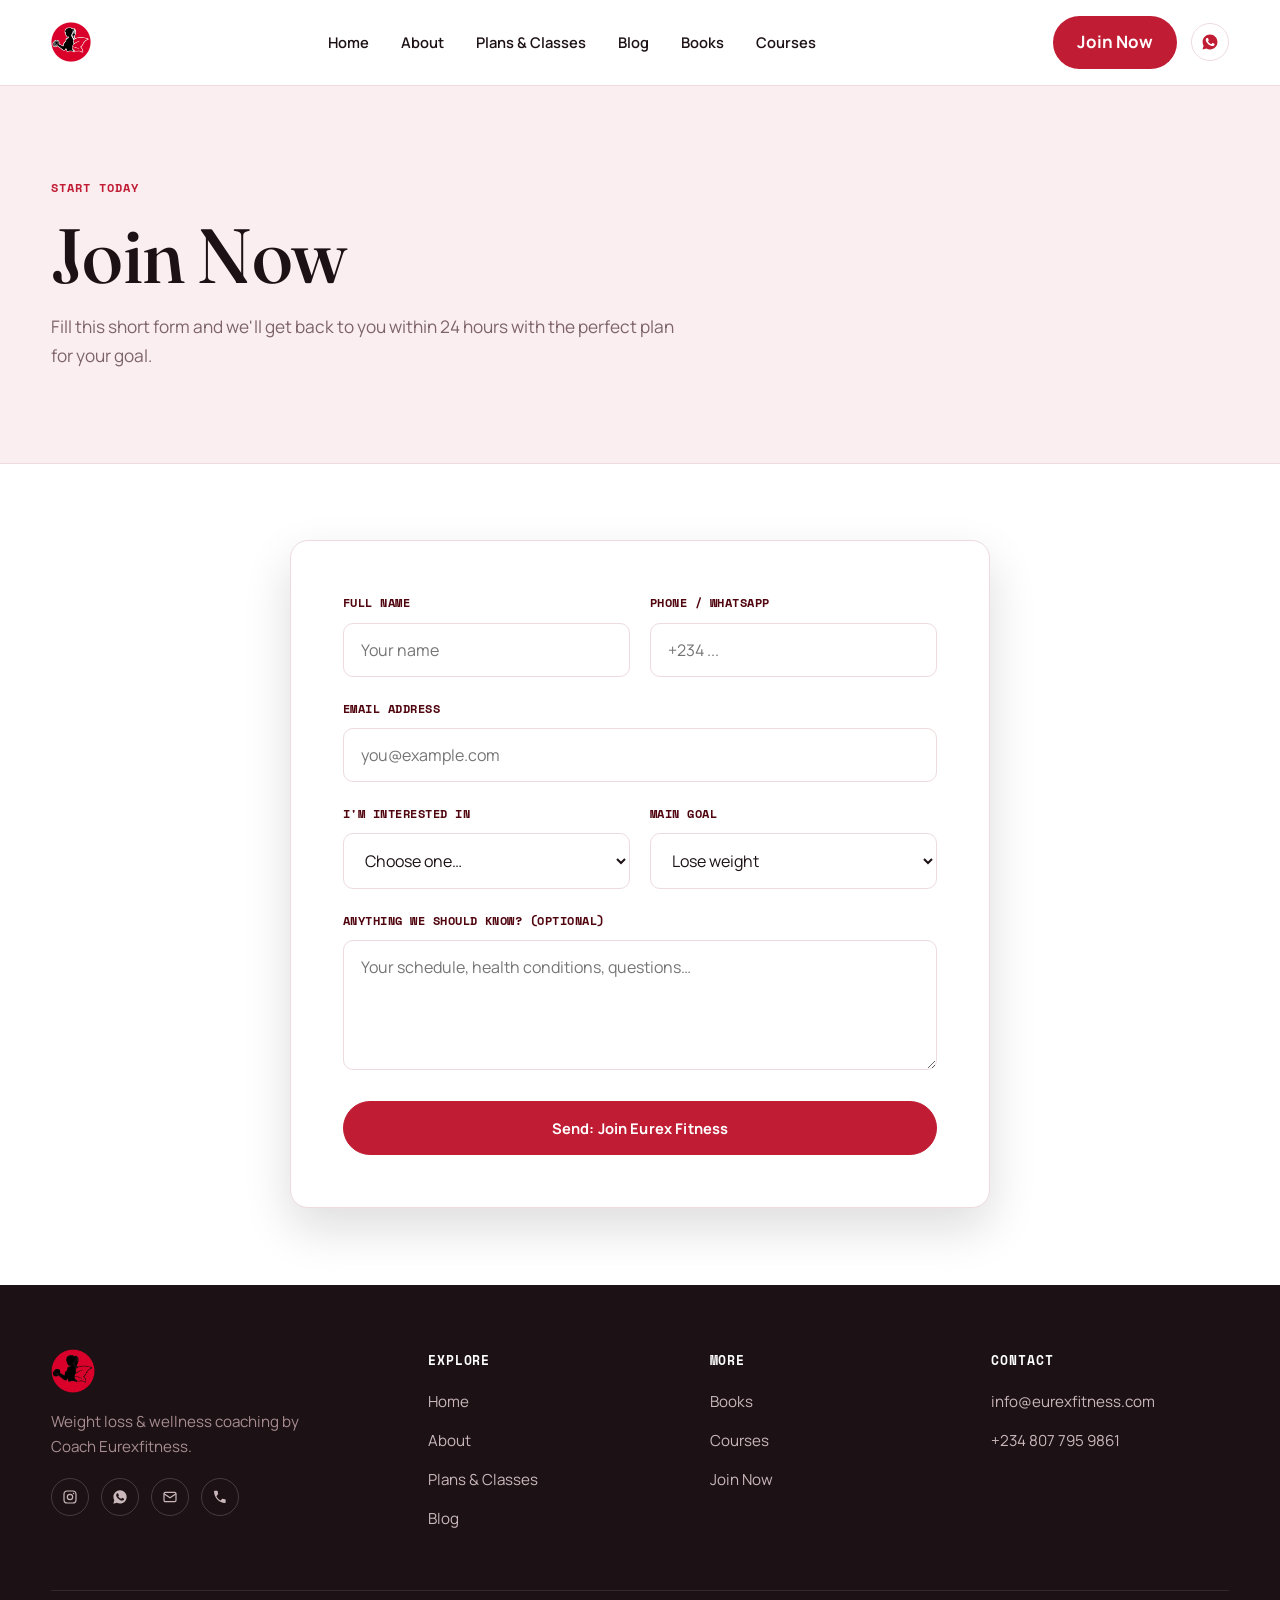
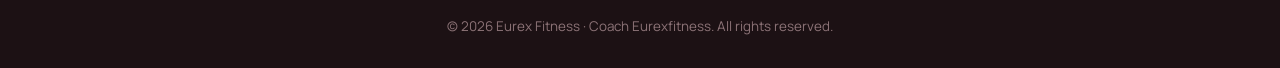
<file: join.html>
<!DOCTYPE html>
<html lang="en">
<head>
  <meta charset="UTF-8">
  <meta name="viewport" content="width=device-width, initial-scale=1.0">
  <title>Join Now | Eurex Fitness</title>
  <meta name="description" content="Join Eurex Fitness: classes, weight-loss coaching, books and courses by Coach Eurexfitness.">
  <link rel="icon" href="assets/favicon.png" type="image/png">
  <link rel="preconnect" href="https://fonts.googleapis.com">
  <link rel="preconnect" href="https://fonts.gstatic.com" crossorigin>
  <link href="https://fonts.googleapis.com/css2?family=Fraunces:ital,opsz,wght@0,9..144,400;0,9..144,500;0,9..144,600;1,9..144,500&family=Manrope:wght@400;500;600;700;800&family=Space+Mono:wght@400;700&display=swap" rel="stylesheet">
  <link rel="stylesheet" href="css/styles.css">
</head>
<body data-page="join">
  <header class="site-header" id="site-header"></header>
  <section class="page-hero" id="page-hero"></section>

  <section class="section">
    <div class="wrap">
      <div class="form-card">
        <!-- This form works automatically on Netlify.
             Submissions appear in your Netlify dashboard under "Forms". -->
        <form name="join-eurex" method="POST" data-netlify="true"
              netlify-honeypot="bot-field" action="/success.html">
          <input type="hidden" name="form-name" value="join-eurex">
          <p style="display:none"><label>Don't fill this out: <input name="bot-field"></label></p>

          <div class="form-row">
            <div class="field">
              <label for="name">Full name</label>
              <input type="text" id="name" name="name" required placeholder="Your name">
            </div>
            <div class="field">
              <label for="phone">Phone / WhatsApp</label>
              <input type="tel" id="phone" name="phone" required placeholder="+234 ...">
            </div>
          </div>

          <div class="field">
            <label for="email">Email address</label>
            <input type="email" id="email" name="email" required placeholder="you@example.com">
          </div>

          <div class="form-row">
            <div class="field">
              <label for="interest">I'm interested in</label>
              <select id="interest" name="interest" required>
                <option value="">Choose one…</option>
                <option>Group Classes</option>
                <option>Weight-Loss Program</option>
                <option>VIP Coaching</option>
                <option>Books</option>
                <option>Courses</option>
                <option>Not sure yet, recommend for me</option>
              </select>
            </div>
            <div class="field">
              <label for="goal">Main goal</label>
              <select id="goal" name="goal">
                <option>Lose weight</option>
                <option>Get fit / tone up</option>
                <option>Improve overall wellness</option>
                <option>Other</option>
              </select>
            </div>
          </div>

          <div class="field">
            <label for="message">Anything we should know? (optional)</label>
            <textarea id="message" name="message" placeholder="Your schedule, health conditions, questions…"></textarea>
          </div>

          <button type="submit" class="btn btn-solid btn-wide">Send: Join Eurex Fitness</button>
        </form>
      </div>
    </div>
  </section>

  <footer class="site-footer" id="site-footer"></footer>
  <script src="js/content.js"></script>
  <script src="js/posts.js"></script>
  <script src="js/app.js"></script>
</body>
</html>
</file>
<file: css/styles.css>
/* ============================================================
   EUREX FITNESS: DESIGN SYSTEM
   You normally don't need to touch this file.
   To change the main red colour, edit --red below.
   ============================================================ */

:root {
  /* ---- Color ---- */
  --ink:        #1C1114;
  --wine:       #50040E;
  --red:        #C01D35;
  --red-bright: #DE2843;
  --red-deep:   #7A0615;
  --gold:       #B8933B;
  --paper:      #FFFFFF;
  --blush:      #FBEEF0;
  --blush-deep: #F3D9DD;
  --line:       #EDDBDD;
  --muted:      #7C6468;
  --muted-lt:   #A78D91;

  /* ---- Type ---- */
  --display: "Fraunces", "Iowan Old Style", Georgia, serif;
  --body:    "Manrope", system-ui, -apple-system, sans-serif;
  --mono:    "Space Mono", ui-monospace, monospace;

  --radius: 18px;
  --radius-sm: 10px;
  --shadow: 0 20px 48px rgba(28, 17, 20, .14);
  --shadow-sm: 0 8px 22px rgba(28, 17, 20, .08);
}

* { margin: 0; padding: 0; box-sizing: border-box; }
html { scroll-behavior: smooth; }
@media (prefers-reduced-motion: reduce) {
  html { scroll-behavior: auto; }
  *, *::before, *::after { animation: none !important; transition: none !important; }
  /* Keep the marquee scrolling: it's a branding element, not motion that
     causes discomfort, so it's exempt from the reduced-motion cutoff. */
  .marquee-track { animation: scroll-left 32s linear infinite !important; }
}

body {
  font-family: var(--body);
  color: var(--ink);
  background: var(--paper);
  line-height: 1.7;
  font-size: 17px;
  -webkit-font-smoothing: antialiased;
}

img { max-width: 100%; display: block; }
a { color: var(--red); text-decoration: none; }
a:focus-visible, button:focus-visible, input:focus-visible, textarea:focus-visible, select:focus-visible {
  outline: 3px solid var(--red); outline-offset: 3px; border-radius: 4px;
}

.wrap { width: min(1200px, 92%); margin: 0 auto; }
.wrap-narrow { width: min(760px, 92%); margin: 0 auto; }

/* ---------- Typography ---------- */
h1, h2, h3, .display {
  font-family: var(--display);
  font-weight: 600;
  letter-spacing: -0.01em;
  line-height: 1.04;
  color: var(--ink);
}
h1 { font-size: clamp(2.6rem, 6vw, 4.8rem); font-weight: 500; }
h2 { font-size: clamp(2rem, 4.4vw, 3.1rem); }
h3 { font-size: 1.3rem; font-weight: 600; }
.italic { font-style: italic; }

.eyebrow {
  display: flex;
  align-items: center;
  gap: 10px;
  font-family: var(--mono);
  font-weight: 700;
  font-size: .74rem;
  letter-spacing: .08em;
  text-transform: uppercase;
  color: var(--red);
  margin-bottom: 18px;
}
.section-head { max-width: 640px; margin-bottom: 48px; }
.section-head p { color: var(--muted); margin-top: 16px; font-size: 1.06rem; }
.section-head.center { margin-left: auto; margin-right: auto; text-align: center; }
.section-head.center .eyebrow { justify-content: center; }

/* ---------- Buttons ---------- */
.btn {
  display: inline-flex;
  align-items: center;
  gap: 8px;
  padding: 16px 32px;
  border-radius: 999px;
  font-weight: 700;
  font-size: .92rem;
  letter-spacing: .01em;
  border: 1.5px solid var(--red);
  cursor: pointer;
  transition: transform .18s ease, background .2s ease, color .2s ease, box-shadow .2s ease, border-color .2s ease;
  font-family: var(--body);
}
.btn-solid { background: var(--red); color: #fff; }
.btn-solid:hover { background: var(--red-deep); border-color: var(--red-deep); transform: translateY(-2px); box-shadow: 0 14px 28px rgba(122,15,34,.28); }
.btn-ghost { background: transparent; color: var(--red); }
.btn-ghost:hover { background: var(--red); color: #fff; transform: translateY(-2px); }
.btn-light { background: #fff; color: var(--red); border-color: #fff; }
.btn-light:hover { transform: translateY(-2px); box-shadow: 0 14px 30px rgba(0,0,0,.28); }
.btn-outline-light { background: transparent; color: #fff; border-color: rgba(255,255,255,.5); }
.btn-outline-light:hover { background: rgba(255,255,255,.12); border-color: #fff; }
.btn-wide { width: 100%; justify-content: center; }

/* ---------- Header ---------- */
.site-header {
  position: sticky; top: 0; z-index: 60;
  background: rgba(255,255,255,.92);
  backdrop-filter: blur(12px);
  border-bottom: 1px solid var(--line);
}
.nav {
  display: grid; grid-template-columns: auto 1fr auto; align-items: center; gap: 24px;
  padding: 16px 0;
}
.logo { display: flex; align-items: center; gap: 10px; justify-self: start; }
.logo img { height: 40px; width: auto; }
.nav-links { display: flex; align-items: center; justify-content: center; gap: 30px; list-style: none; justify-self: center; }
.nav-mobile-cta { display: none; }
.nav-actions { display: flex; align-items: center; gap: 14px; justify-self: end; }
.nav-actions .nav-cta { white-space: nowrap; }
.nav-whatsapp {
  width: 38px; height: 38px; border-radius: 50%;
  display: flex; align-items: center; justify-content: center;
  color: var(--red); border: 1px solid var(--line);
  transition: background .15s ease, color .15s ease, border-color .15s ease;
}
.nav-whatsapp:hover { background: var(--red); border-color: var(--red); color: #fff; }
.nav-links a {
  color: var(--ink); font-weight: 600; font-size: .92rem;
  padding: 6px 1px; border-bottom: 1.5px solid transparent;
  transition: color .15s ease, border-color .15s ease;
}
.nav-links a:hover { color: var(--red); }
.nav-links a.active { color: var(--red); border-bottom-color: var(--red); }
.nav-cta {
  background: var(--red); color: #fff; padding: 12px 24px; border-radius: 999px;
  border-bottom: none; font-weight: 700;
}
.nav-cta:hover { background: var(--red-deep); }

.nav-toggle {
  display: none;
  background: none; border: none; cursor: pointer;
  width: 44px; height: 44px; position: relative;
}
.nav-toggle span {
  position: absolute; left: 9px; width: 26px; height: 2.5px;
  background: var(--ink); border-radius: 2px; transition: .25s ease;
}
.nav-toggle span:nth-child(1) { top: 15px; }
.nav-toggle span:nth-child(2) { top: 21px; }
.nav-toggle span:nth-child(3) { top: 27px; }
.nav-toggle[aria-expanded="true"] span:nth-child(1) { top: 21px; transform: rotate(45deg); }
.nav-toggle[aria-expanded="true"] span:nth-child(2) { opacity: 0; }
.nav-toggle[aria-expanded="true"] span:nth-child(3) { top: 21px; transform: rotate(-45deg); }

/* ---------- Hero ---------- */
.hero { padding: clamp(48px, 7vw, 76px) 0 0; overflow: hidden; }
.hero-grid {
  display: grid; grid-template-columns: 1fr .92fr; gap: 64px; align-items: center;
}
.hero .eyebrow { color: var(--red); }
.hero h1 { white-space: pre-line; }
.hero p.lead { font-size: 1.15rem; color: var(--muted); max-width: 460px; margin: 24px 0 34px; }
.hero-actions { display: flex; gap: 14px; flex-wrap: wrap; }

.hero-media {
  position: relative;
  border-radius: var(--radius);
  overflow: hidden;
  box-shadow: var(--shadow);
  aspect-ratio: 4/5;
  clip-path: polygon(0 0, 100% 0, 100% 92%, 88% 100%, 0 100%);
}
.hero-media img, .ph { width: 100%; height: 100%; object-fit: cover; }
.hero-media::after {
  content: "";
  position: absolute; inset: 0;
  background: linear-gradient(200deg, rgba(28,17,20,0) 45%, rgba(122,15,34,.55) 100%);
  pointer-events: none;
}
.hero-media .float-card {
  position: absolute; left: 24px; bottom: 24px; z-index: 2;
  background: rgba(255,255,255,.95);
  backdrop-filter: blur(6px);
  border-radius: var(--radius-sm);
  padding: 16px 20px;
  box-shadow: var(--shadow-sm);
  display: flex; align-items: center; gap: 12px;
}
.float-card .fc-num { font-family: var(--display); font-size: 1.6rem; color: var(--red); line-height: 1; }
.float-card .fc-lbl { font-size: .76rem; font-weight: 700; color: var(--muted); letter-spacing: .03em; max-width: 110px; line-height: 1.25; }

/* placeholder block shown until real photos are added */
.ph {
  display: flex; align-items: center; justify-content: center;
  position: relative;
  background:
    radial-gradient(circle at 30% 20%, rgba(255,255,255,.14), transparent 55%),
    linear-gradient(150deg, var(--wine) 0%, var(--red) 65%, var(--red-bright) 100%);
  color: rgba(255,255,255,.92);
  font-family: var(--mono);
  font-size: .78rem;
  letter-spacing: .1em;
  text-transform: uppercase;
  text-align: center;
  padding: 20px;
}
.ph::before {
  content: "";
  position: absolute; inset: 0;
  background-image: url("data:image/svg+xml,%3Csvg xmlns='http://www.w3.org/2000/svg' width='140' height='140'%3E%3Cfilter id='n'%3E%3CfeTurbulence type='fractalNoise' baseFrequency='0.9' numOctaves='2' stitchTiles='stitch'/%3E%3C/filter%3E%3Crect width='100%25' height='100%25' filter='url(%23n)' opacity='0.06'/%3E%3C/svg%3E");
  mix-blend-mode: overlay;
}

/* ---------- Proof marquee (signature element) ---------- */
.marquee-band {
  background: var(--ink);
  color: var(--blush);
  overflow: hidden;
  padding: 22px 0;
  margin-top: clamp(48px, 7vw, 76px);
  transform: rotate(-1.1deg);
  transform-origin: center;
  border-top: 1px solid rgba(255,255,255,.08);
  border-bottom: 1px solid rgba(255,255,255,.08);
}
.marquee-track {
  display: flex;
  width: max-content;
  animation: scroll-left 32s linear infinite;
}
.marquee-track span {
  font-family: var(--display);
  font-style: italic;
  font-weight: 500;
  font-size: 1.35rem;
  white-space: nowrap;
  padding: 0 28px;
  display: flex;
  align-items: center;
  gap: 28px;
}
.marquee-track span::after {
  content: "✦";
  color: var(--red-bright);
  font-style: normal;
  font-size: .9rem;
}
@keyframes scroll-left {
  from { transform: translateX(0); }
  to { transform: translateX(-50%); }
}

/* ---------- Stat row ---------- */
.stat-row {
  display: grid; grid-template-columns: repeat(4, 1fr);
  gap: 0;
}
.stat { padding: 12px 20px; text-align: left; border-left: 1.5px solid var(--line); }
.stat:first-child { border-left: none; padding-left: 0; }
.stat .num { font-family: var(--display); font-size: 2.3rem; color: var(--ink); line-height: 1; }
.stat .lbl { font-size: .78rem; font-weight: 700; letter-spacing: .04em; text-transform: uppercase; color: var(--muted); margin-top: 8px; }

/* ---------- Sections ---------- */
.section { padding: clamp(48px, 6vw, 84px) 0; }
#pillars { padding-bottom: 4px; }
.section.alt { background: var(--blush); }
.section.dark { background: var(--ink); color: #EFE3E5; }
.section.dark h2, .section.dark h3 { color: #fff; }
.section.tight-top { padding-top: clamp(40px,6vw,64px); }

/* ---------- Pillars (numbered, editorial) ---------- */
.pillar-list { display: flex; flex-direction: column; max-width: 700px; }
.pillar-row {
  display: grid; grid-template-columns: 90px 1fr; gap: 28px;
  padding: 34px 0;
  border-top: 1px solid var(--line);
  align-items: start;
}
.pillar-list .pillar-row:last-child { border-bottom: 1px solid var(--line); }
.pillar-mark { font-family: var(--display); font-size: 1.6rem; color: var(--muted-lt); font-style: italic; }
.pillar-row h3 { margin-bottom: 8px; }
.pillar-row p { color: var(--muted); max-width: 560px; }

/* ---------- How it works ---------- */
.steps-grid { display: grid; grid-template-columns: repeat(3, 1fr); gap: 32px; }
.step-card { position: relative; padding-top: 8px; }
.step-num {
  font-family: var(--display); font-style: italic; font-size: 3.2rem;
  color: var(--blush-deep); line-height: 1; margin-bottom: 14px;
}
.step-card h3 { margin-bottom: 10px; }
.step-card p { color: var(--muted); font-size: .98rem; }

/* generic card (used in about values etc.) */
.card-grid { display: grid; grid-template-columns: repeat(auto-fit, minmax(240px, 1fr)); gap: 22px; }
.card {
  background: #fff; border: 1px solid var(--line); border-radius: var(--radius);
  padding: 30px 26px;
  transition: transform .18s ease, box-shadow .18s ease, border-color .18s ease;
}
.card:hover { transform: translateY(-4px); box-shadow: var(--shadow-sm); border-color: var(--blush-deep); }
.card h3 { margin-bottom: 10px; color: var(--wine); font-size: 1.15rem; }
.card p { color: var(--muted); font-size: .97rem; }

/* ---------- Pricing ---------- */
.pricing-grid { display: grid; grid-template-columns: repeat(auto-fit, minmax(280px, 1fr)); gap: 26px; align-items: stretch; }
.price-card {
  display: flex; flex-direction: column; position: relative;
  background: #fff; border: 1px solid var(--line); border-radius: var(--radius); padding: 34px 30px;
}
.price-card .price { font-family: var(--display); font-size: 2.6rem; color: var(--ink); margin: 10px 0 2px; }
.price-card .period { color: var(--muted); font-weight: 700; font-size: .84rem; font-family: var(--body); }
.price-card .btn { margin-top: auto; justify-content: center; }
.price-card.featured { border: 1.5px solid var(--red); box-shadow: var(--shadow); background: linear-gradient(180deg, #fff 0%, var(--blush) 180%); }
.badge {
  position: absolute; top: -14px; left: 30px;
  background: var(--red); color: #fff;
  font-family: var(--mono);
  font-size: .68rem; font-weight: 700; letter-spacing: .08em; text-transform: uppercase;
  padding: 7px 16px; border-radius: 999px;
}
.tick-list { margin: 20px 0 28px; list-style: none; }
.tick-list li { padding-left: 28px; position: relative; margin-bottom: 12px; color: var(--ink); font-size: .96rem; }
.tick-list li::before {
  content: ""; position: absolute; left: 0; top: 7px;
  width: 13px; height: 7px;
  border-left: 2px solid var(--red); border-bottom: 2px solid var(--red);
  transform: rotate(-45deg);
}

/* ---------- Testimonials with avatars ---------- */
.quote-scroller {
  display: grid; grid-template-columns: repeat(auto-fit, minmax(280px, 1fr)); gap: 22px;
}
.quote-card {
  background: #fff; border-radius: var(--radius); padding: 32px 28px;
  box-shadow: var(--shadow-sm);
  display: flex; flex-direction: column; gap: 18px;
  border: 1px solid var(--line);
}
.quote-card p.quote-text {
  font-family: var(--display); font-style: italic; font-size: 1.12rem; color: var(--ink); line-height: 1.55;
}
.quote-foot { display: flex; align-items: center; gap: 14px; margin-top: auto; }
.avatar {
  width: 50px; height: 50px; border-radius: 50%;
  background: linear-gradient(150deg, var(--red), var(--wine));
  color: #fff; font-family: var(--display); font-weight: 600; font-size: 1.1rem;
  display: flex; align-items: center; justify-content: center;
  flex-shrink: 0; overflow: hidden;
}
.avatar img { width: 100%; height: 100%; object-fit: cover; }
.quote-who .name { font-weight: 800; font-size: .92rem; }
.quote-who .result { font-size: .8rem; color: var(--red); font-weight: 700; font-family: var(--mono); }

/* ---------- Blog ---------- */
.post-grid { display: grid; grid-template-columns: repeat(auto-fill, minmax(320px, 1fr)); gap: 30px; }
.post-card { overflow: hidden; padding: 0; display: flex; flex-direction: column; border-radius: var(--radius); }
.post-card .thumb { aspect-ratio: 16/10; overflow: hidden; }
.post-card .thumb img { width: 100%; height: 100%; object-fit: cover; transition: transform .35s ease; }
.post-card:hover .thumb img { transform: scale(1.045); }
.post-card .body { padding: 26px 26px 30px; display: flex; flex-direction: column; flex: 1; }
.post-meta { font-family: var(--mono); font-size: .72rem; font-weight: 700; letter-spacing: .06em; text-transform: uppercase; color: var(--red); margin-bottom: 12px; }
.post-card h3 { font-family: var(--display); font-weight: 600; font-size: 1.34rem; line-height: 1.3; }
.post-card h3 a { color: var(--ink); }
.post-card h3 a:hover { color: var(--red); }
.post-card p { color: var(--muted); font-size: .96rem; margin: 12px 0 18px; }
.read-more { margin-top: auto; font-weight: 700; font-size: .88rem; display: inline-flex; align-items: center; gap: 6px; }

/* Single article */
.article { max-width: 740px; margin: 0 auto; }
.article .post-hero { aspect-ratio: 16/8; border-radius: var(--radius); overflow: hidden; margin: 32px 0 40px; }
.article .post-hero img { width: 100%; height: 100%; object-fit: cover; }
.article h1 { font-size: clamp(2rem, 5vw, 3.2rem); }
.article-body p { margin-bottom: 22px; font-size: 1.05rem; }
.article-body h2 { font-family: var(--display); font-weight: 600; font-size: 1.5rem; margin: 38px 0 14px; color: var(--wine); }
.article-body ul { margin: 0 0 22px 22px; }
.article-body li { margin-bottom: 9px; }

/* ---------- Forms ---------- */
.form-card { background: #fff; border: 1px solid var(--line); border-radius: var(--radius); box-shadow: var(--shadow); padding: clamp(30px, 5vw, 52px); max-width: 700px; margin: 0 auto; }
.form-row { display: grid; grid-template-columns: 1fr 1fr; gap: 20px; }
.field { margin-bottom: 22px; }
.field label { display: block; font-family: var(--mono); font-weight: 700; font-size: .74rem; letter-spacing: .04em; text-transform: uppercase; margin-bottom: 9px; color: var(--wine); }
.field input, .field select, .field textarea {
  width: 100%; padding: 15px 17px;
  border: 1.5px solid var(--line); border-radius: var(--radius-sm);
  font-family: var(--body); font-size: 1rem; color: var(--ink);
  background: #fff;
  transition: border-color .15s ease;
}
.field input:focus, .field select:focus, .field textarea:focus { outline: none; border-color: var(--red); }
.field textarea { min-height: 130px; resize: vertical; }

/* ---------- Big CTA band ---------- */
.cta-band {
  position: relative;
  background: linear-gradient(155deg, var(--wine) 0%, var(--red-deep) 55%, var(--red) 100%);
  color: #fff; text-align: center;
  padding: clamp(48px, 6vw, 76px) 0;
  overflow: hidden;
}
.cta-band::before {
  content: "";
  position: absolute; inset: 0;
  background-image: url("data:image/svg+xml,%3Csvg xmlns='http://www.w3.org/2000/svg' width='160' height='160'%3E%3Cfilter id='n'%3E%3CfeTurbulence type='fractalNoise' baseFrequency='0.85' numOctaves='2' stitchTiles='stitch'/%3E%3C/filter%3E%3Crect width='100%25' height='100%25' filter='url(%23n)' opacity='0.05'/%3E%3C/svg%3E");
  mix-blend-mode: overlay;
}
.cta-band > .wrap { position: relative; z-index: 1; }
.cta-band .eyebrow { color: #FFC9D2; justify-content: center; }
.cta-band .eyebrow::before { display: none; }
.cta-band h2 { color: #fff; }
.cta-band p { color: #FFE0E5; max-width: 520px; margin: 16px auto 34px; font-size: 1.08rem; }
.cta-actions { display: flex; gap: 14px; justify-content: center; flex-wrap: wrap; }

/* ---------- Footer ---------- */
.site-footer { background: var(--ink); color: #C9B7BB; padding: 64px 0 30px; }
.footer-top { display: grid; grid-template-columns: 1.4fr 1fr 1fr 1fr; gap: 44px; margin-bottom: 48px; }
.site-footer h4 { color: #fff; font-family: var(--mono); text-transform: uppercase; letter-spacing: .07em; margin-bottom: 16px; font-size: .82rem; }
.site-footer ul { list-style: none; }
.site-footer li { margin-bottom: 10px; }
.site-footer a { color: #C9B7BB; font-size: .95rem; }
.site-footer a:hover { color: #fff; }
.footer-logo img { height: 44px; margin-bottom: 16px; }
.footer-logo p { font-size: .95rem; max-width: 260px; color: #A78D91; }
.footer-social { display: flex; gap: 12px; margin-top: 18px; }
.footer-social a {
  width: 38px; height: 38px; border-radius: 50%;
  border: 1px solid rgba(255,255,255,.18);
  display: flex; align-items: center; justify-content: center;
  font-size: .8rem;
}
.footer-social a:hover { background: var(--red); border-color: var(--red); color: #fff; }
.copyright { border-top: 1px solid rgba(255,255,255,.1); padding-top: 24px; font-size: .84rem; color: #8C7377; text-align: center; }

/* ---------- Popup ---------- */
.popup-overlay {
  position: fixed; inset: 0; z-index: 100;
  background: rgba(28, 17, 20, .68);
  display: flex; align-items: center; justify-content: center;
  padding: 20px;
  opacity: 0; pointer-events: none; transition: opacity .28s ease;
}
.popup-overlay.show { opacity: 1; pointer-events: auto; }
.popup {
  background: #fff; border-radius: 20px; overflow: hidden;
  max-width: 440px; width: 100%;
  box-shadow: 0 36px 90px rgba(0,0,0,.42);
  transform: translateY(18px) scale(.97); transition: transform .28s ease;
  position: relative;
}
.popup-overlay.show .popup { transform: translateY(0) scale(1); }
.popup-img { aspect-ratio: 16/8; background: var(--blush); }
.popup-img img { width: 100%; height: 100%; object-fit: cover; }
.popup-body { padding: 32px 32px 36px; text-align: center; }
.popup-body h3 { color: var(--wine); font-size: 1.5rem; margin-bottom: 12px; }
.popup-body p { color: var(--muted); font-size: .97rem; margin-bottom: 24px; }
.popup-close {
  position: absolute; top: 14px; right: 14px; z-index: 2;
  width: 38px; height: 38px; border-radius: 50%;
  background: #fff; border: none; cursor: pointer;
  font-size: 1.1rem; line-height: 1; color: var(--ink);
  box-shadow: 0 4px 14px rgba(0,0,0,.35);
  display: flex; align-items: center; justify-content: center;
}
.popup-close:hover { background: var(--blush); }

/* ---------- Page hero (inner pages) ---------- */
.page-hero { background: var(--blush); padding: clamp(56px, 8vw, 92px) 0; border-bottom: 1px solid var(--line); }
.page-hero p { color: var(--muted); max-width: 640px; margin-top: 16px; font-size: 1.08rem; }

/* ---------- About ---------- */
.about-grid { display: grid; grid-template-columns: .85fr 1.15fr; gap: 60px; align-items: start; }
.about-media { border-radius: var(--radius); overflow: hidden; box-shadow: var(--shadow); aspect-ratio: 4/5; position: sticky; top: 110px; }
.about-media img { width: 100%; height: 100%; object-fit: cover; }
.about-copy p { margin-bottom: 20px; color: #3C2E32; font-size: 1.04rem; }
.credential-list { list-style: none; margin: 26px 0 40px; }
.credential-list li {
  padding: 14px 0; border-top: 1px solid var(--line);
  display: flex; align-items: center; gap: 12px; font-weight: 600; font-size: .96rem;
}
.credential-list li:last-child { border-bottom: 1px solid var(--line); }
.credential-list li::before { content: "✦"; color: var(--red); font-size: .8rem; }

/* ---------- Books / courses ---------- */
.product-grid { display: grid; grid-template-columns: repeat(auto-fill, minmax(290px, 1fr)); gap: 28px; }
.product-card { padding: 0; overflow: hidden; display: flex; flex-direction: column; border-radius: var(--radius); }
.product-card .thumb { aspect-ratio: 4/3; overflow: hidden; }
.product-card .thumb img { width: 100%; height: 100%; object-fit: cover; }
.product-card .body { padding: 28px; display: flex; flex-direction: column; flex: 1; }
.product-card .price-tag { font-family: var(--display); color: var(--red); font-size: 1.6rem; margin: 8px 0 12px; }
.product-card .meta { font-family: var(--mono); font-size: .74rem; font-weight: 700; letter-spacing: .05em; text-transform: uppercase; color: var(--muted); margin-bottom: 8px; }
.product-card .btn { margin-top: auto; justify-content: center; }
.product-card h3 { font-family: var(--display); font-weight: 600; font-size: 1.28rem; }
.product-card p { color: var(--muted); font-size: .96rem; margin: 10px 0 22px; }

/* ---------- Responsive ---------- */
@media (max-width: 980px) {
  .hero-grid { grid-template-columns: 1fr; gap: 44px; }
  .hero-media { max-width: 440px; }
  .about-grid { grid-template-columns: 1fr; }
  .about-media { position: static; max-width: 440px; }
  .footer-top { grid-template-columns: 1fr 1fr; }
  .steps-grid { grid-template-columns: 1fr; gap: 40px; }
  .step-card { text-align: center; }
  .step-card p { max-width: 420px; margin-left: auto; margin-right: auto; }
  .stat-row { grid-template-columns: repeat(2, 1fr); row-gap: 24px; }
  .stat:nth-child(3) { border-left: none; padding-left: 0; }
}

@media (max-width: 860px) {
  .nav { display: flex; justify-content: space-between; }
  .nav-actions { display: none; }
  .nav-mobile-cta { display: list-item; }
  .nav-toggle { display: block; }
  .nav-links {
    justify-self: auto;
    position: absolute; top: 100%; left: 0; right: 0;
    background: #fff; border-bottom: 1px solid var(--line);
    flex-direction: column; align-items: stretch; gap: 0;
    padding: 8px 4% 22px;
    display: none;
    box-shadow: 0 24px 48px rgba(28,17,20,.14);
  }
  .nav-links.open { display: flex; }
  .nav-links a { display: block; padding: 15px 6px; border-bottom: 1px solid var(--line); }
  .nav-links .nav-cta { margin-top: 14px; text-align: center; justify-content: center; }
  .pillar-row { grid-template-columns: 56px 1fr; }
}

@media (max-width: 620px) {
  .form-row { grid-template-columns: 1fr; }
  .footer-top { grid-template-columns: 1fr; gap: 32px; }
  .hero-actions .btn { width: 100%; justify-content: center; }
  .marquee-track span { font-size: 1.05rem; padding: 0 18px; }
  .float-card { left: 14px; bottom: 14px; padding: 12px 16px; }
}
</file>
